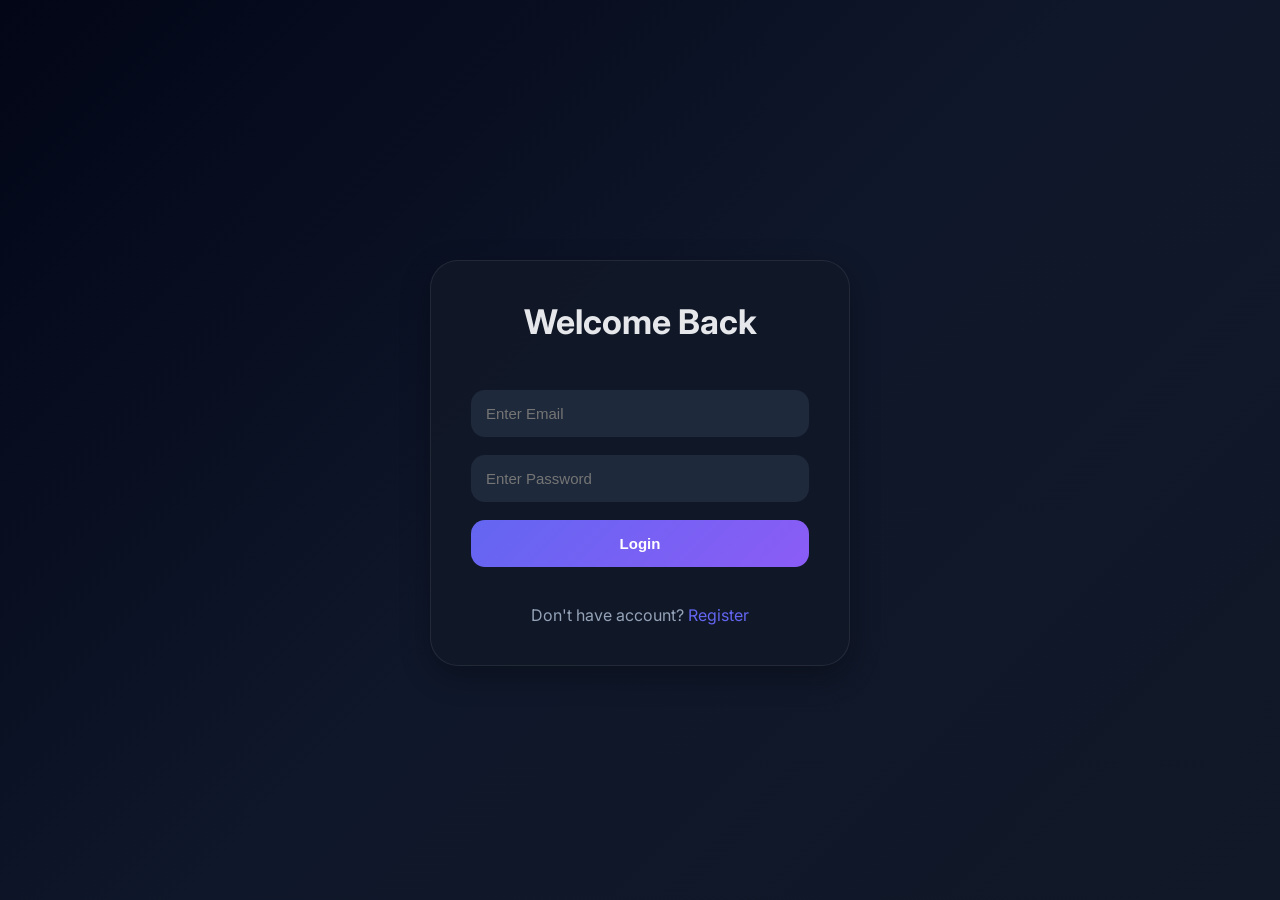
<file: index.html>
<!DOCTYPE html>
<html lang="en">
<head>
    <meta charset="UTF-8">
    <meta http-equiv="refresh" content="0; url=login.html">
    <title>Redirecting...</title>
</head>
<body>
    Redirecting to login...
</body>
</html>
</file>
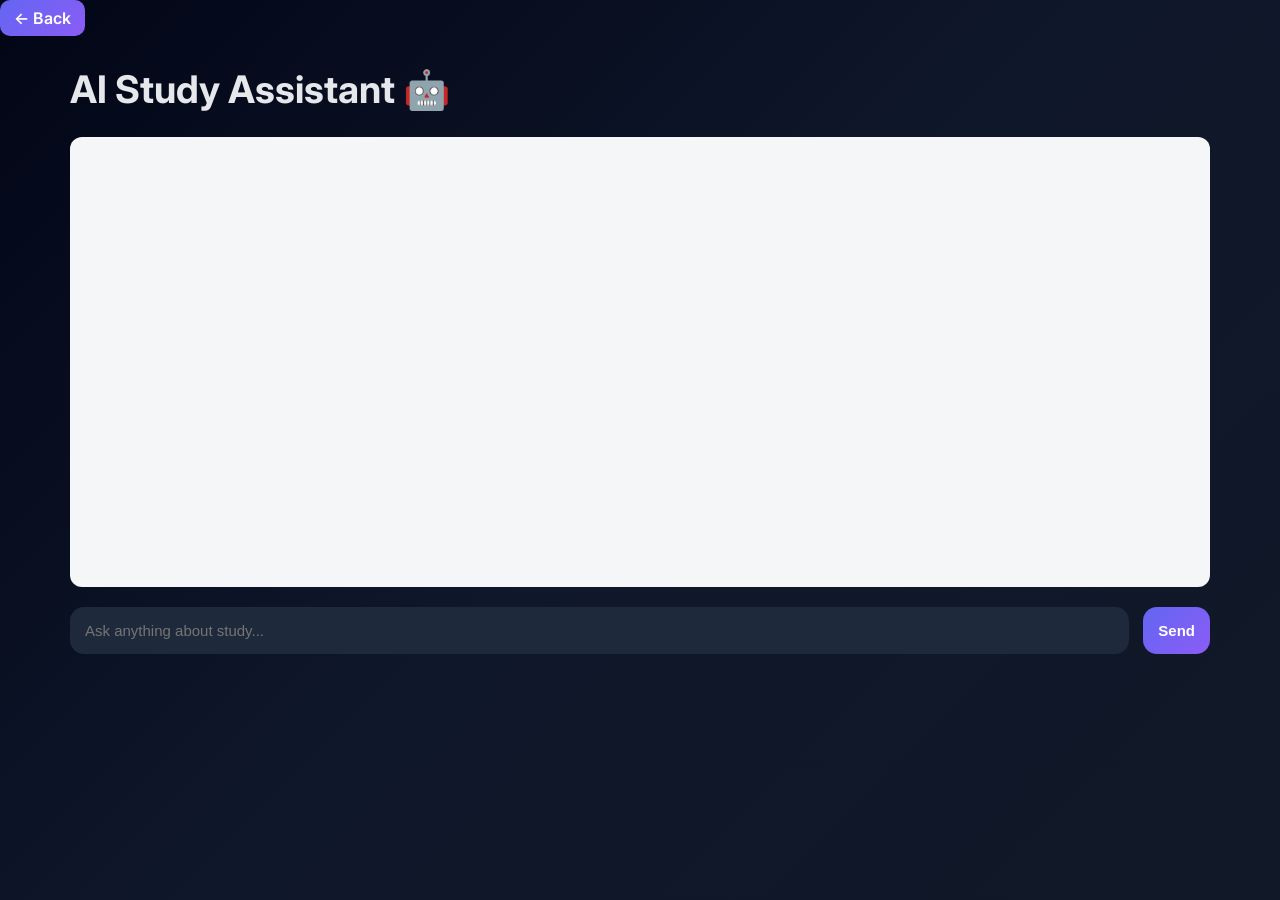
<file: ai.html>
<!DOCTYPE html>
<html lang="en">
<head>
  <meta charset="UTF-8" />
  <meta name="viewport" content="width=device-width, initial-scale=1.0"/>
  <title>AI Assistant</title>

  <link rel="stylesheet" href="css/style.css" />
</head>

<body>

<a href="dashboard.html" class="back-btn">← Back</a>

<div class="ai-container">

  <h1>AI Study Assistant 🤖</h1>

  <div class="ai-chat" id="chatBox">

    <!-- messages appear here -->

  </div>

  <div class="ai-input">

    <input
      type="text"
      id="userInput"
      placeholder="Ask anything about study..."
    />

    <button id="sendBtn">Send</button>

  </div>

</div>

<script src="./js/ai.js"></script>

</body>
</html>
</file>
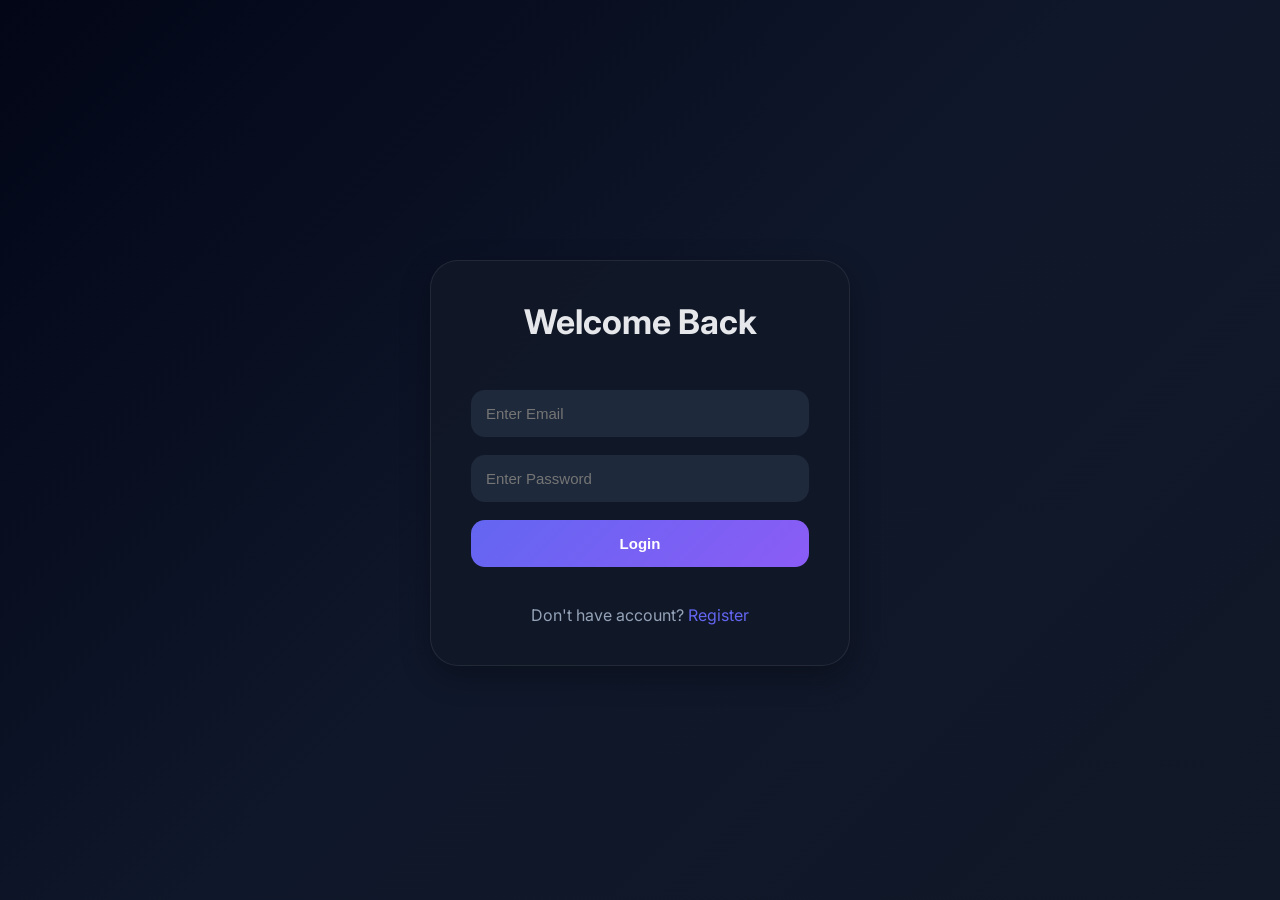
<file: assignments.html>
<!DOCTYPE html>
<html lang="en">
<head>

  <meta charset="UTF-8">

  <meta
    name="viewport"
    content="width=device-width, initial-scale=1.0"
  >

  <title>Assignments</title>


  <link
    rel="preconnect"
    href="https://fonts.googleapis.com"
  >

  <link
    rel="preconnect"
    href="https://fonts.gstatic.com"
    crossorigin
  >

  <link
    href="https://fonts.googleapis.com/css2?family=Poppins:wght@300;400;500;600;700&display=swap"
    rel="stylesheet"
  >

  <link
    rel="stylesheet"
    href="css/style.css"
  >

</head>

<body>
  <a href="dashboard.html" class="back-btn">
  ← Back
</a>

  <div class="assignment-container">

    <h1>
      Assignment Tracker
    </h1>

    <form id="assignmentForm">

      <input
        type="text"
        id="title"
        placeholder="Assignment Title"
        required
      >

      <input
        type="text"
        id="subject"
        placeholder="Subject"
        required
      >

      <input
        type="date"
        id="dueDate"
        required
      >

      <button type="submit">
        Add Assignment
      </button>

    </form>

    <div id="assignmentList"></div>

  </div>

  <script src="./js/assignments.js"></script>

</body>
</html>
</file>
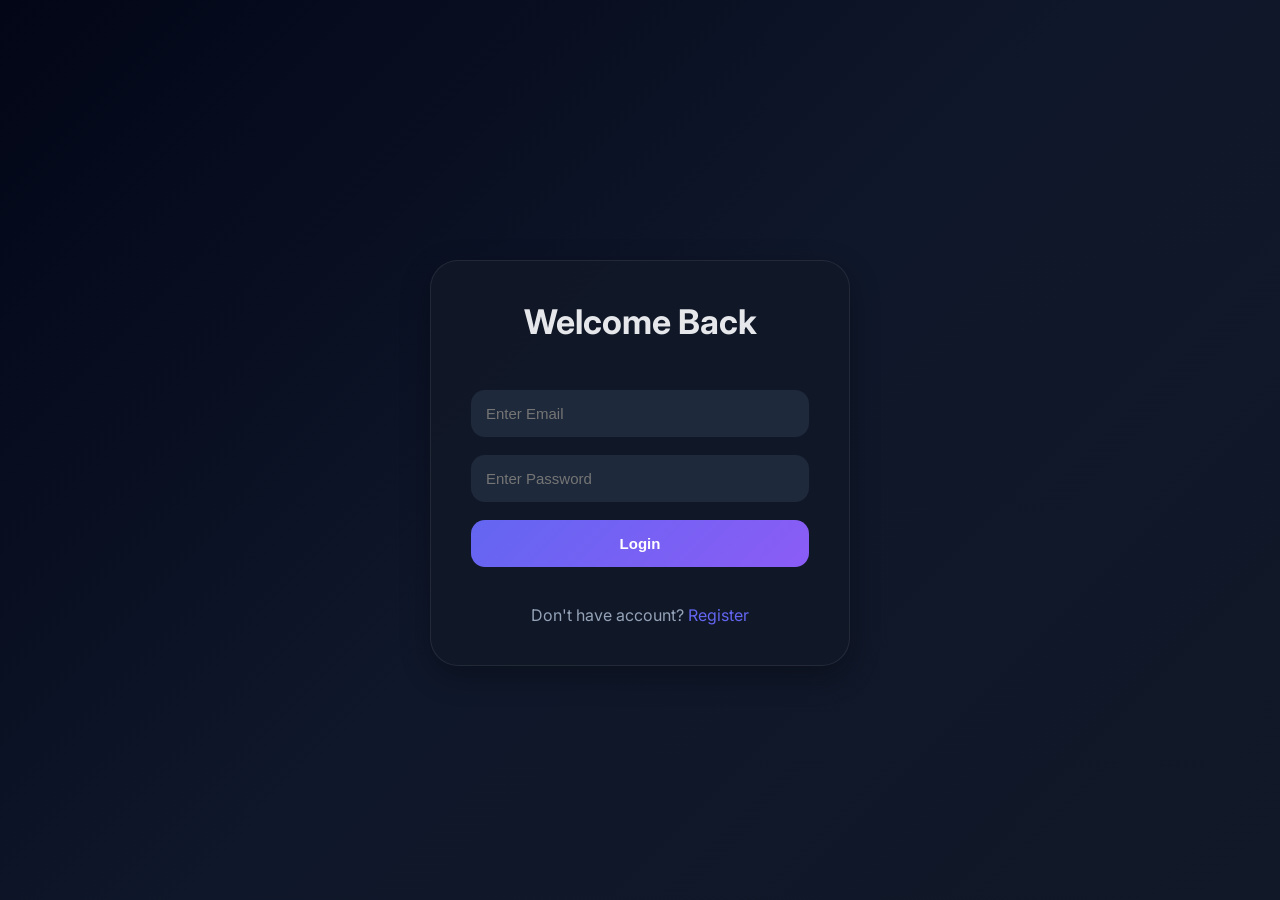
<file: calendar.html>
<!DOCTYPE html>
<html lang="en">
<head>

  <meta charset="UTF-8">

  <meta
    name="viewport"
    content="width=device-width, initial-scale=1.0"
  >

  <title>Calendar</title>

  <link
    rel="preconnect"
    href="https://fonts.googleapis.com"
  >

  <link
    rel="preconnect"
    href="https://fonts.gstatic.com"
    crossorigin
  >

  <link
    href="https://fonts.googleapis.com/css2?family=Poppins:wght@300;400;500;600;700&display=swap"
    rel="stylesheet"
  >

  <link
    rel="stylesheet"
    href="css/style.css"
  >

</head>

<body>

  <div class="calendar-container">
    <a href="dashboard.html" class="back-btn">
  ← Back
</a>

    <h1>
      Academic Calendar
    </h1>

    <div id="calendarEvents"></div>

  </div>

  <script src="./js/calendar.js"></script>

</body>
</html>
</file>
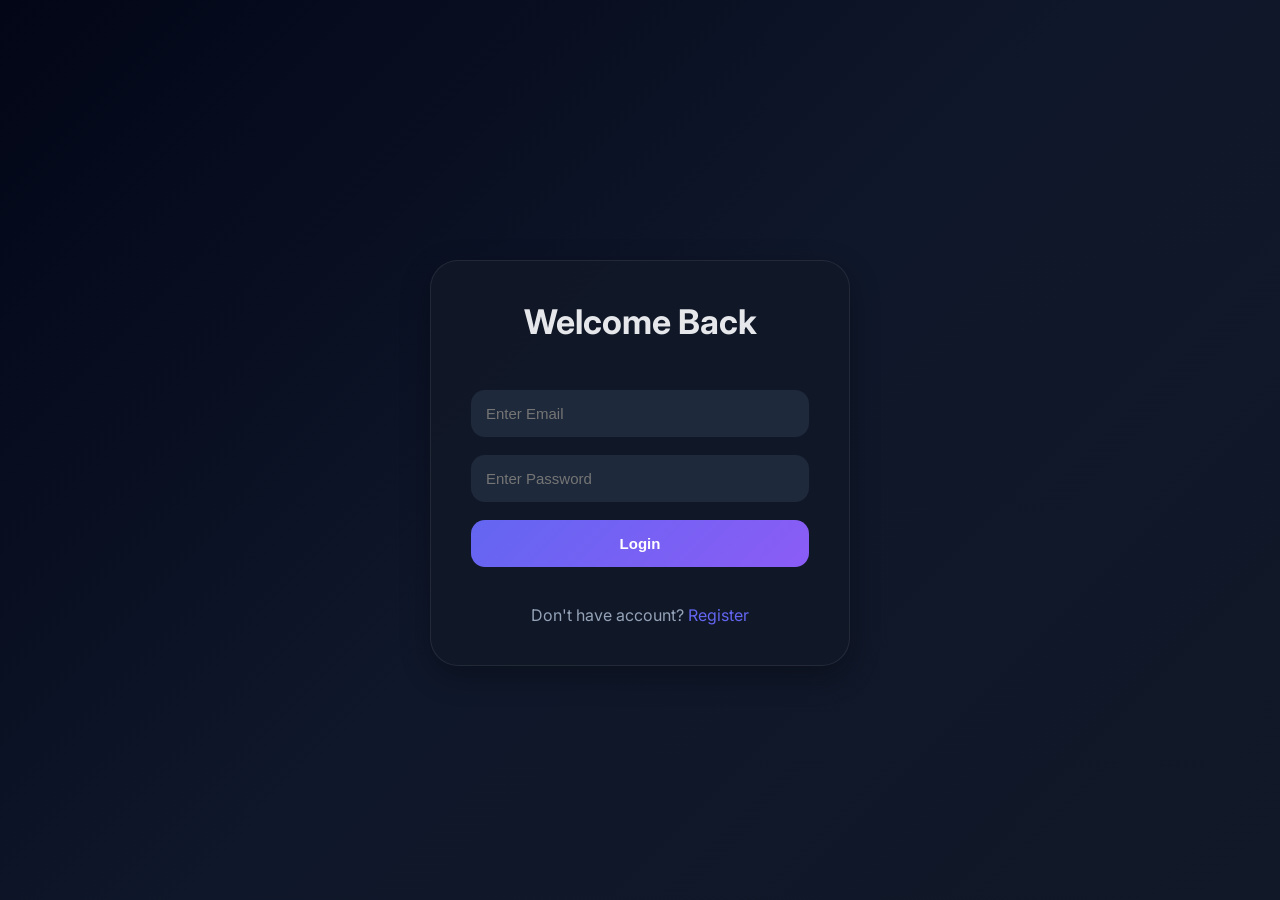
<file: dashboard.html>
<!DOCTYPE html>

<html lang="en">

<head>
  <meta charset="UTF-8">
  <meta name="viewport" content="width=device-width, initial-scale=1.0">
  <title>Dashboard</title>
  <link rel="stylesheet" href="css/style.css">
</head>

<body>

<div class="app-wrapper">

  <!-- SIDEBAR -->

  <div class="sidebar">

<div>

  <div class="logo">
    <h2>
      Campus
      <span>Companion</span>
    </h2>
  </div>

  <ul>

    <li>
      <a class="active" href="dashboard.html">
        🏠 <span>Dashboard</span>
      </a>
    </li>

    <li>
      <a href="semesters.html">
        📚 <span>Semesters</span>
      </a>
    </li>

    <li>
      <a href="notes.html">
        📝 <span>Notes</span>
      </a>
    </li>

    <li>
      <a href="assignments.html">
        📌 <span>Assignments</span>
      </a>
    </li>

    <li>
      <a href="exams.html">
        🎯 <span>Exams</span>
      </a>
    </li>

    <li>
      <a href="pomodoro.html">
        ⏳ <span>Pomodoro</span>
      </a>
    </li>

    <li>
      <a href="calendar.html">
        📅 <span>Calendar</span>
      </a>
    </li>

    <li>
      <a id="tourLink" href="tour.html">
        ✈️ <span>Tours</span>
      </a>
    </li>

    <li>
      <a id="aiLink" href="ai.html">
        🤖 <span>AI Assistant</span>
      </a>
    </li>

   

  </ul>

</div>

<div>

  <button id="themeToggle">
    Toggle Theme
  </button>

  <button id="logoutBtn">
    Logout
  </button>

</div>


  </div>

  <!-- MAIN -->

  <div class="main-container">


<div class="topbar">

  <div>
    <h1 id="welcomeText">
      Welcome Back 👋
    </h1>

    <p>
      Organize your study life smarter.
    </p>
  </div>

</div>

<!-- PREMIUM -->
<div class="premium-banner">

  <div class="premium-content">

    <div>

      <h2>💎 Upgrade to Premium</h2>

      <p>
        Unlock AI Note Summaries,
        Unlimited Notes,
        Cloud Backup,
        Advanced Analytics,
        Priority Support &
        More.
      </p>

    </div>

    <div>

      <span class="premium-price">
        ₹99 / Month
      </span>

      <a href="premium.html" class="premium-btn">
        Upgrade Now
      </a>

    </div>

  </div>

</div>

<!-- STATS -->
<div class="stats-container">

  <div class="stat-card" id="notesCard">
    <div class="stat-icon">📝</div>
    <h3>Total Notes</h3>
    <p id="notesCount">0</p>
  </div>

  <div class="stat-card" id="assignmentCard">
    <div class="stat-icon">📌</div>
    <h3>Assignments</h3>
    <p id="assignmentCount">0</p>
  </div>

  <div class="stat-card" id="examCard">
    <div class="stat-icon">🎯</div>
    <h3>Upcoming Exams</h3>
    <p id="examCount">0</p>
  </div>

  <div class="stat-card" id="tourCard">
    <div class="stat-icon">✈️</div>
    <h3>Tours</h3>
    <p id="tourCount">0</p>
  </div>

</div>

<!-- DASHBOARD GRID -->
<div class="dashboard-grid">

  <div class="dashboard-card">
    <h2>🎯 Upcoming Exams</h2>
    <div id="upcomingExams"></div>
  </div>

  <div class="dashboard-card">
    <h2>📌 Upcoming Assignments</h2>
    <div id="upcomingAssignments"></div>
  </div>

  <div class="dashboard-card">
    <h2>✈️ Upcoming Tours</h2>
    <div id="upcomingTours"></div>
  </div>

</div>

<!-- MINI CALENDAR -->
<div class="mini-calendar">

  <div class="mini-header">
    <button id="miniPrev">‹</button>
    <span id="miniMonth"></span>
    <button id="miniNext">›</button>
  </div>

  <div class="mini-weekdays">
    <div>S</div>
    <div>M</div>
    <div>T</div>
    <div>W</div>
    <div>T</div>
    <div>F</div>
    <div>S</div>
  </div>

  <div class="mini-grid" id="miniGrid"></div>

</div>


  </div>

</div>

<script src="./js/dashboard.js"></script>

</body>
</html>
</file>
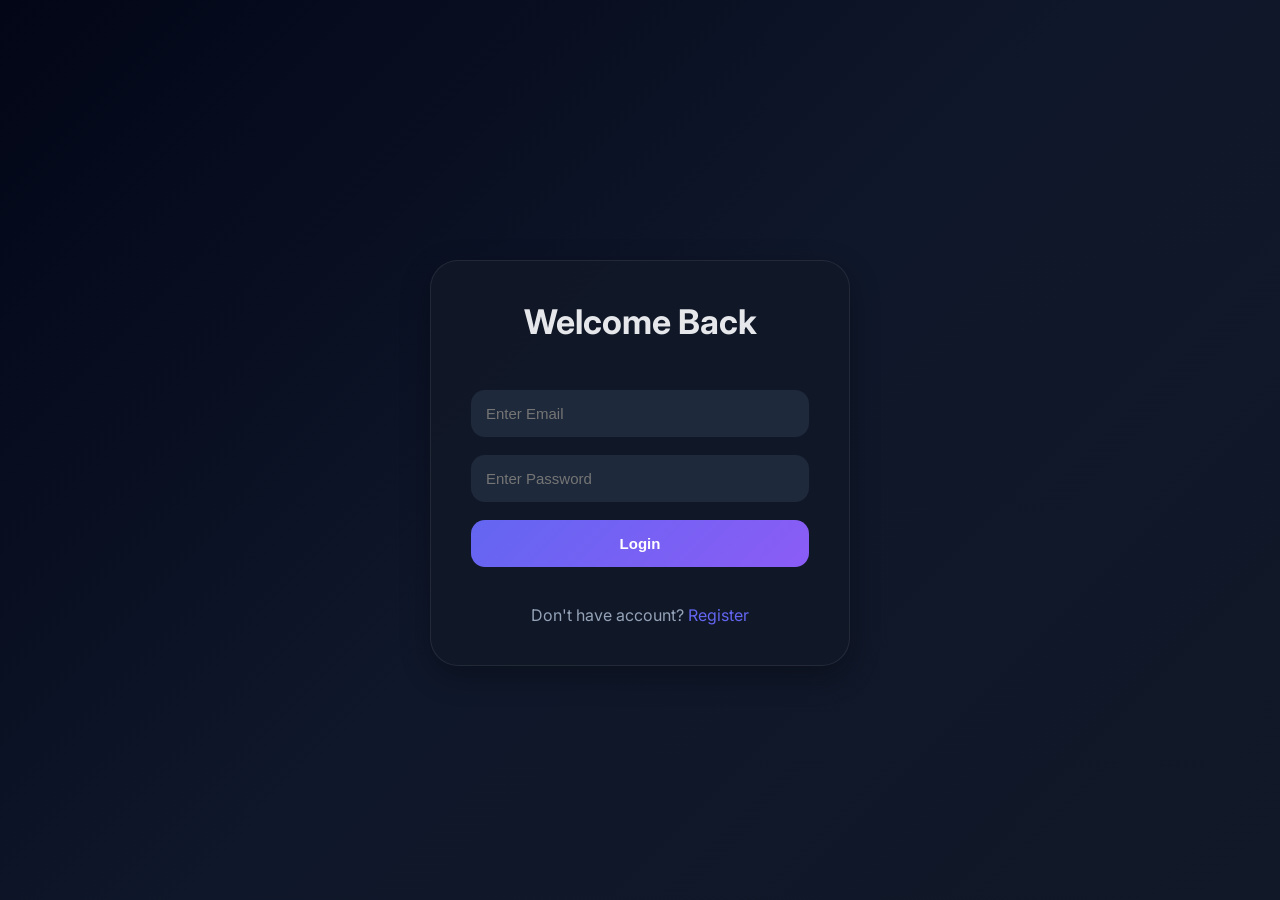
<file: exams.html>
<!DOCTYPE html>
<html lang="en">
<head>

  <meta charset="UTF-8">

  <meta
    name="viewport"
    content="width=device-width, initial-scale=1.0"
  >

  <title>Exams</title>

  <link
    rel="preconnect"
    href="https://fonts.googleapis.com"
  >

  <link
    rel="preconnect"
    href="https://fonts.gstatic.com"
    crossorigin
  >

  <link
    href="https://fonts.googleapis.com/css2?family=Poppins:wght@300;400;500;600;700&display=swap"
    rel="stylesheet"
  >

  <link
    rel="stylesheet"
    href="css/style.css"
  >

</head>

<body>
  <a href="dashboard.html" class="back-btn">
  ← Back
</a>

  <div class="exam-container">

    <h1>
      Exam Planner
    </h1>

    <form id="examForm">

      <input
        type="text"
        id="subject"
        placeholder="Subject"
        required
      >

      <input
        type="date"
        id="examDate"
        required
      >

      <select id="priority">

        <option value="High">
          High Priority
        </option>

        <option value="Medium">
          Medium Priority
        </option>

        <option value="Low">
          Low Priority
        </option>

      </select>

      <button type="submit">
        Add Exam
      </button>

    </form>

    <div id="examList"></div>

  </div>

  <script src="./js/exams.js"></script>

</body>
</html>
</file>
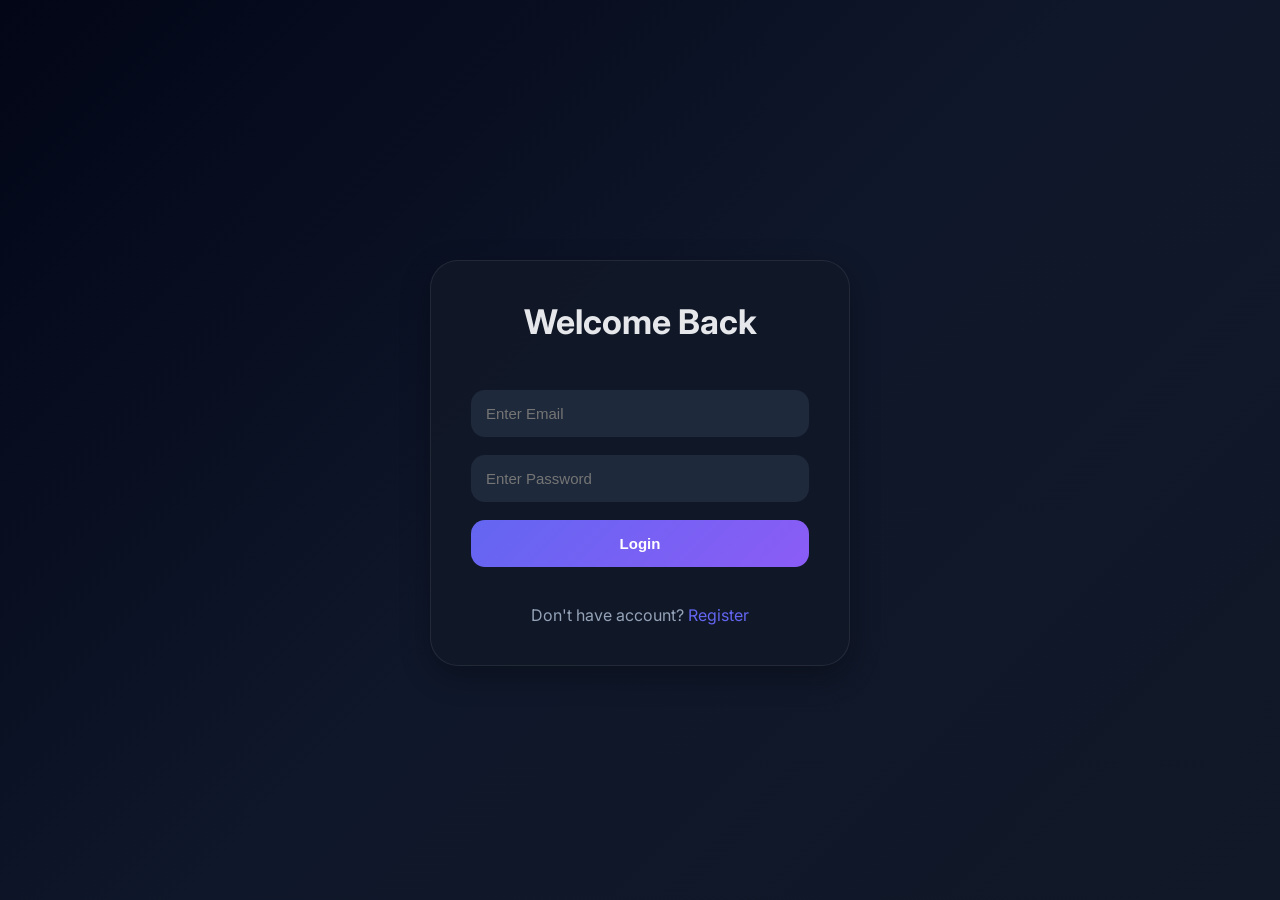
<file: login.html>
<!DOCTYPE html>
<html lang="en">
<head>

  <meta charset="UTF-8">

  <meta
    name="viewport"
    content="width=device-width, initial-scale=1.0"
  >

  <title>Login</title>

  <link
    rel="preconnect"
    href="https://fonts.googleapis.com"
  >

  <link
    rel="preconnect"
    href="https://fonts.gstatic.com"
    crossorigin
  >

  <link
    href="https://fonts.googleapis.com/css2?family=Poppins:wght@300;400;500;600;700&display=swap"
    rel="stylesheet"
  >

  <link
    rel="stylesheet"
    href="css/style.css"
  >

</head>

<body>

  <div class="container">

    <form
      id="loginForm"
      class="form"
    >

      <h2>
        Welcome Back
      </h2>

      <input
        type="email"
        id="email"
        placeholder="Enter Email"
        required
      >

      <input
        type="password"
        id="password"
        placeholder="Enter Password"
        required
      >

      <button type="submit">
        Login
      </button>

      <p>

        Don't have account?

        <a href="register.html">
          Register
        </a>

      </p>

    </form>

  </div>

  <script src="./js/login.js"></script>

</body>
</html>
</file>
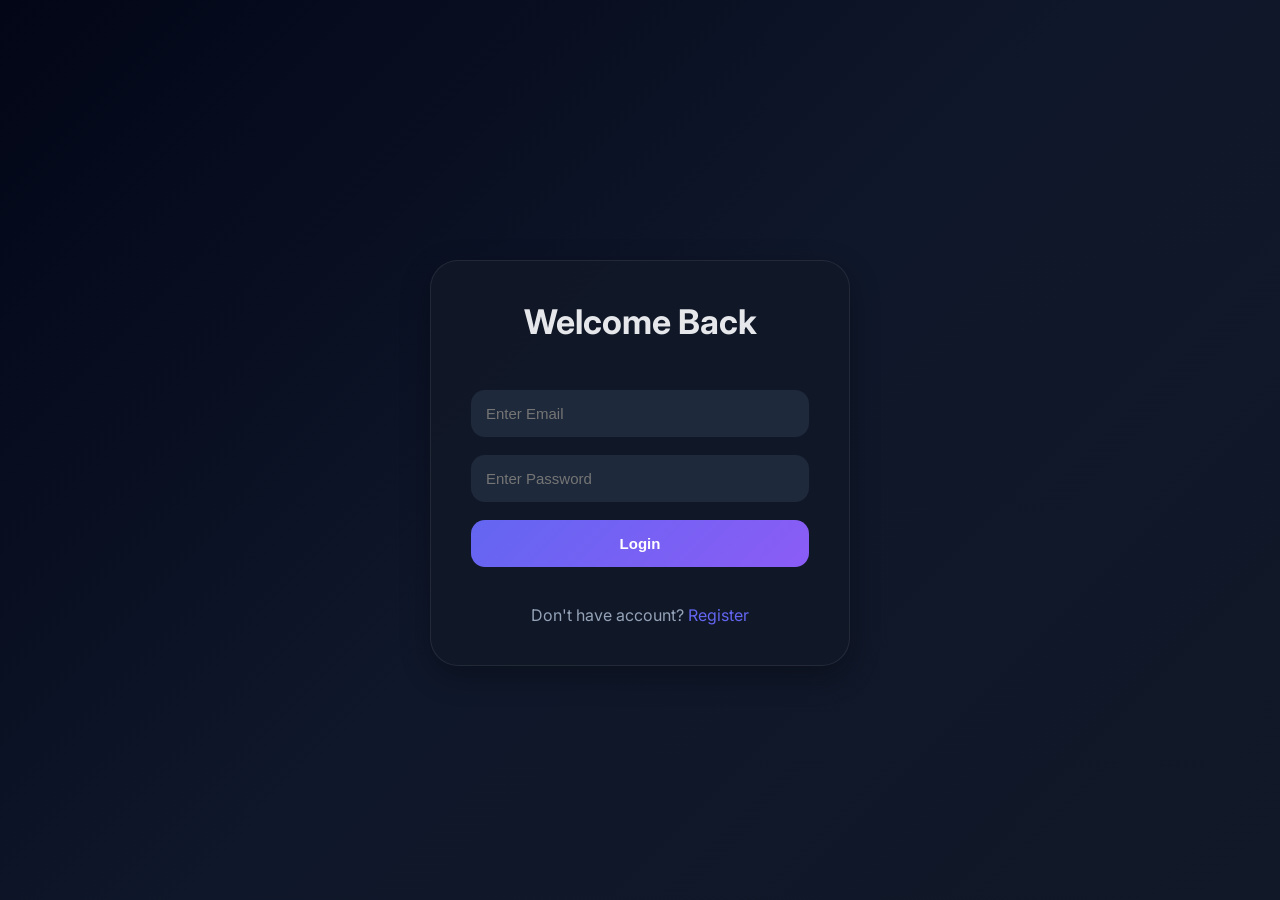
<file: notes.html>
<!DOCTYPE html>
<html lang="en">
<head>
  <meta charset="UTF-8">
  <meta name="viewport" content="width=device-width, initial-scale=1.0">
  <title>Notes</title>

  <link rel="stylesheet" href="./css/style.css">
</head>
<body>

  <a href="dashboard.html" class="back-btn">← Back</a>

  <div class="notes-container">

    <h1>📝 My Notes</h1>

    <input
      type="text"
      id="searchInput"
      placeholder="Search Notes..."
    >

    <form id="noteForm">

      <select id="semesterSelect" required>
        <option value="">Select Semester</option>
      </select>

      <input
        type="text"
        id="subject"
        placeholder="Subject"
        required
      >

      <input
        type="text"
        id="title"
        placeholder="Note Title"
        required
      >

      <textarea
        id="content"
        placeholder="Write your notes..."
        required
      ></textarea>
      <input
  type="file"
  id="file"
/>

      <button type="submit">
        Save Note
      </button>

    </form>

    <div id="notesList"></div>

  </div>
  <div class="pagination">

  <button id="prevBtn">
    Previous
  </button>

  <span id="pageNumber">
    1
  </span>

  <button id="nextBtn">
    Next
  </button>

</div>

  <div id="toast"></div>

  <script src="./js/notes.js"></script>

</body>
</html>
</file>
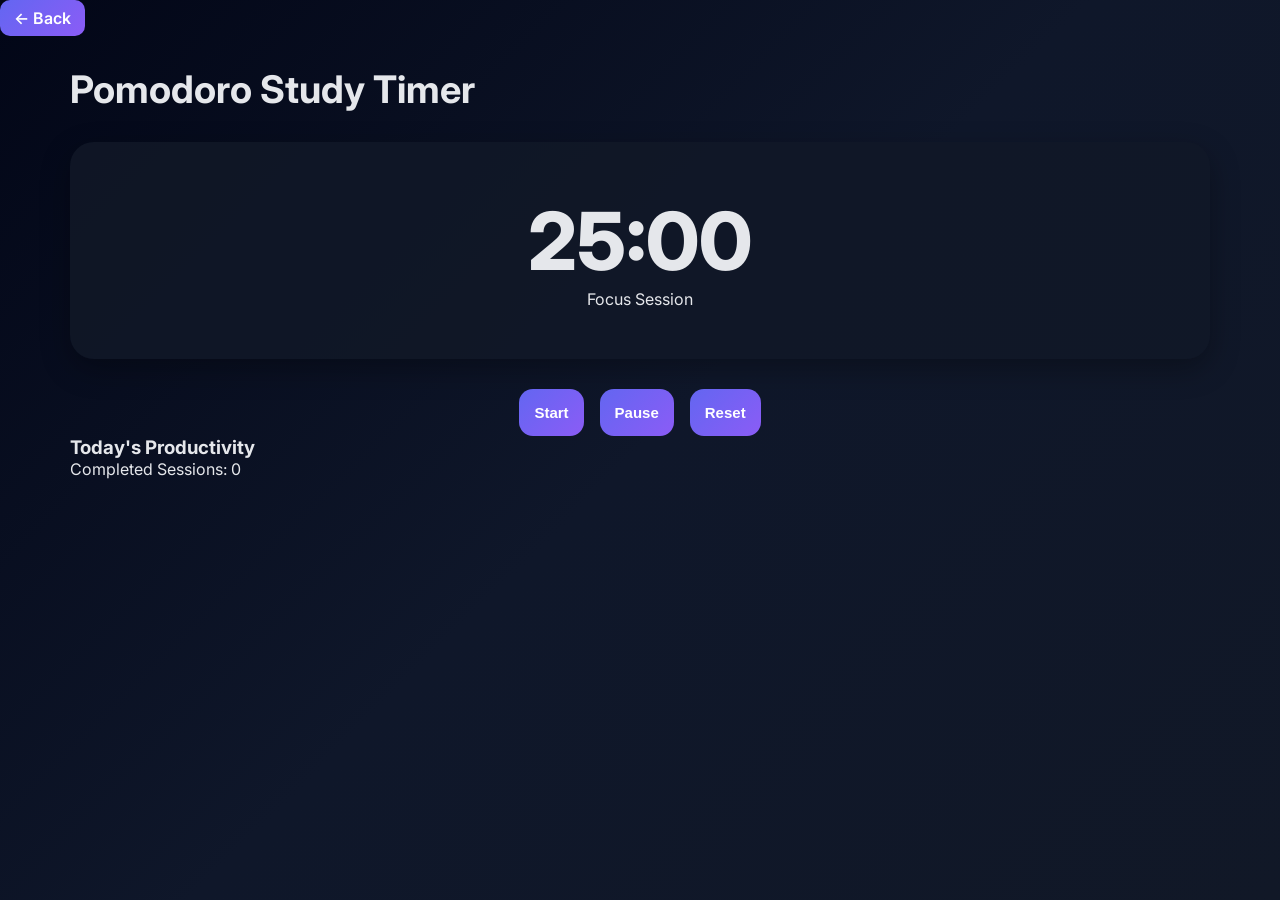
<file: pomodoro.html>
<!DOCTYPE html>
<html lang="en">
<head>

  <meta charset="UTF-8">

  <meta
    name="viewport"
    content="width=device-width, initial-scale=1.0"
  >

  <title>Pomodoro Timer</title>

  <link
    rel="preconnect"
    href="https://fonts.googleapis.com"
  >

  <link
    rel="preconnect"
    href="https://fonts.gstatic.com"
    crossorigin
  >

  <link
    href="https://fonts.googleapis.com/css2?family=Poppins:wght@300;400;500;600;700&display=swap"
    rel="stylesheet"
  >

  <link
    rel="stylesheet"
    href="css/style.css"
  >

</head>

<body>
  <a href="dashboard.html" class="back-btn">
  ← Back
</a>

  <div class="pomodoro-container">

    <h1>
      Pomodoro Study Timer
    </h1>

    <div class="timer-box">

      <h2 id="timer">
        25:00
      </h2>

      <p id="sessionText">
        Focus Session
      </p>

    </div>

    <div class="timer-buttons">

      <button id="startBtn">
        Start
      </button>

      <button id="pauseBtn">
        Pause
      </button>

      <button id="resetBtn">
        Reset
      </button>

    </div>

    <div class="productivity-box">

      <h3>
        Today's Productivity
      </h3>

      <p>

        Completed Sessions:

        <span id="sessionCount">
          0
        </span>

      </p>

    </div>

  </div>

  <script src="./js/pomodoro.js"></script>

</body>
</html>
</file>
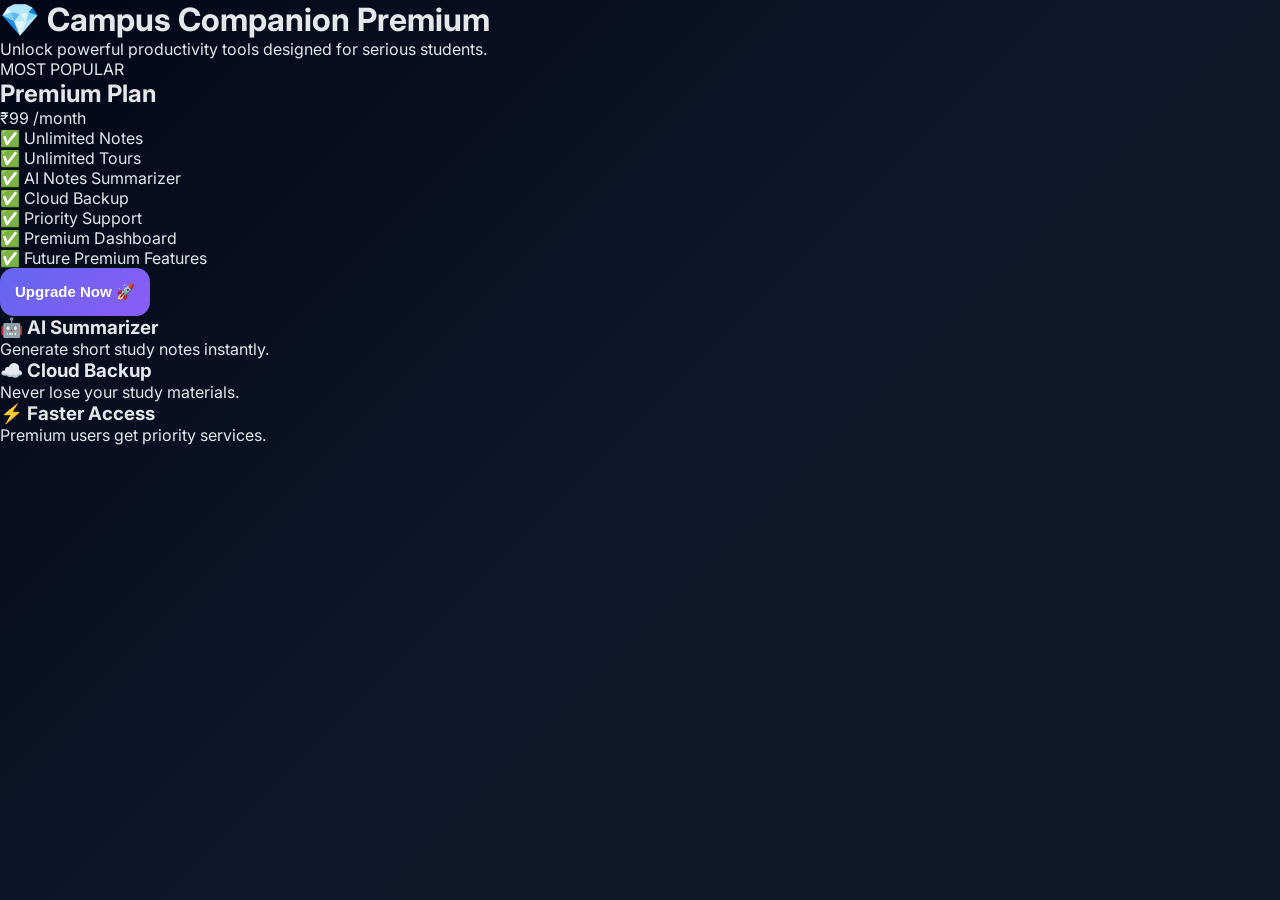
<file: premium.html>
<!DOCTYPE html>
<html lang="en">

<head>

  <meta charset="UTF-8">

  <meta
    name="viewport"
    content="width=device-width, initial-scale=1.0"
  >

  <title>Campus Companion Premium</title>

  <link
    rel="stylesheet"
    href="css/style.css"
  >

</head>

<body>

  <div class="premium-page">

    <div class="premium-hero">

      <h1>
        💎 Campus Companion Premium
      </h1>

      <p>
        Unlock powerful productivity tools designed for serious students.
      </p>

    </div>

    <div class="pricing-card">

      <div class="plan-badge">
        MOST POPULAR
      </div>

      <h2>
        Premium Plan
      </h2>

      <div class="price">

        ₹99

        <span>
          /month
        </span>

      </div>

      <ul class="feature-list">

        <li>✅ Unlimited Notes</li>

        <li>✅ Unlimited Tours</li>

        <li>✅ AI Notes Summarizer</li>

        <li>✅ Cloud Backup</li>

        <li>✅ Priority Support</li>

        <li>✅ Premium Dashboard</li>

        <li>✅ Future Premium Features</li>

      </ul>

      <button id="buyPremiumBtn">
        Upgrade Now 🚀
      </button>

    </div>

    <div class="feature-grid">

      <div class="feature-card">

        <h3>
          🤖 AI Summarizer
        </h3>

        <p>
          Generate short study notes instantly.
        </p>

      </div>

      <div class="feature-card">

        <h3>
          ☁️ Cloud Backup
        </h3>

        <p>
          Never lose your study materials.
        </p>

      </div>

      <div class="feature-card">

        <h3>
          ⚡ Faster Access
        </h3>

        <p>
          Premium users get priority services.
        </p>

      </div>

    </div>

  </div>

  <script src="https://checkout.razorpay.com/v1/checkout.js"></script>
  <script src="./js/premium.js"></script>

</body>

</html>
</file>
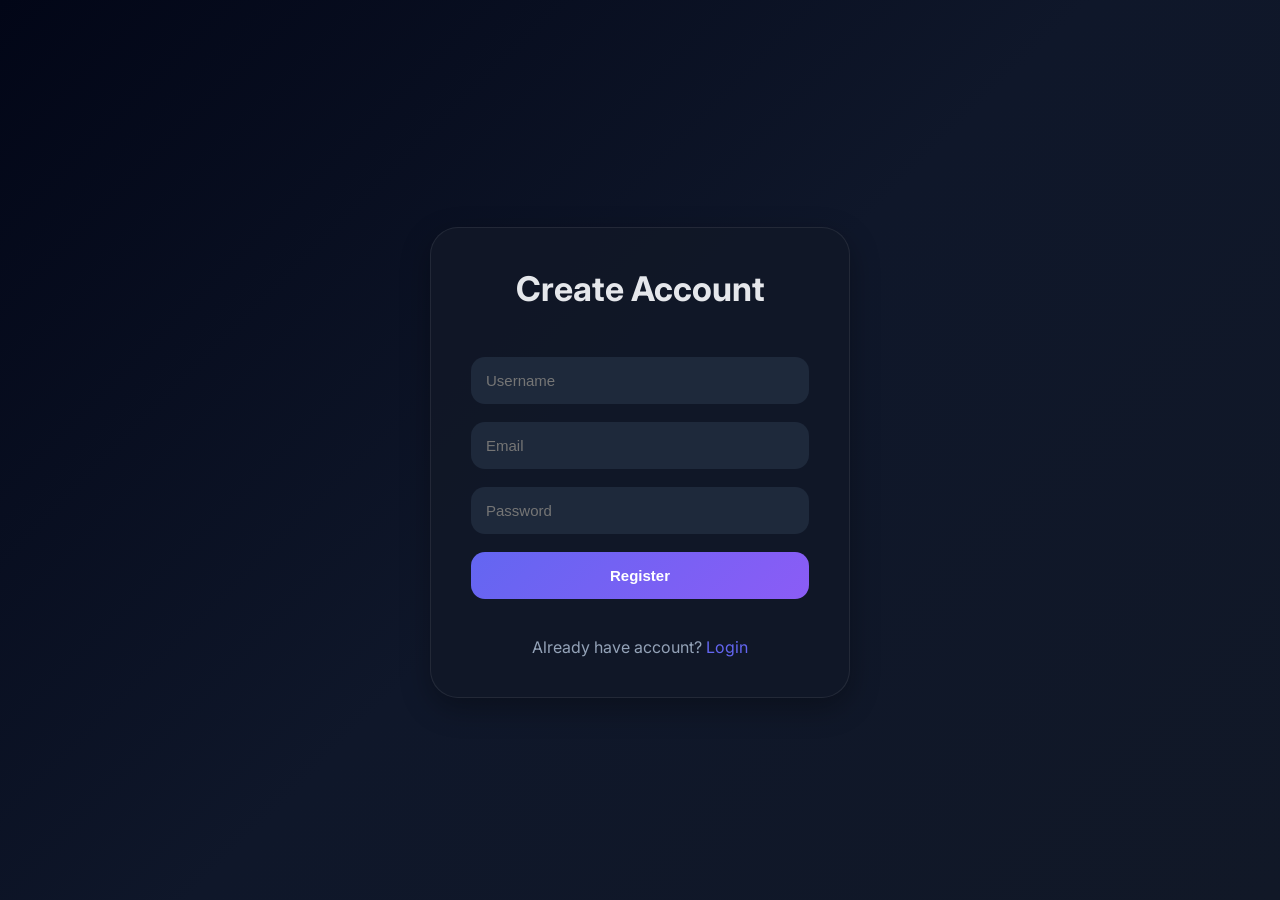
<file: register.html>
<!DOCTYPE html>
<html lang="en">
<head>

  <meta charset="UTF-8">

  <meta
    name="viewport"
    content="width=device-width, initial-scale=1.0"
  >

  <title>Register</title>

  <link
    rel="preconnect"
    href="https://fonts.googleapis.com"
  >

  <link
    rel="preconnect"
    href="https://fonts.gstatic.com"
    crossorigin
  >

  <link
    href="https://fonts.googleapis.com/css2?family=Poppins:wght@300;400;500;600;700&display=swap"
    rel="stylesheet"
  >

  <link
    rel="stylesheet"
    href="css/style.css"
  >

</head>

<body>

  <div class="container">

    <form
      id="registerForm"
      class="form"
    >

      <h2>
        Create Account
      </h2>

      <input
        type="text"
        id="username"
        placeholder="Username"
        required
      >

      <input
        type="email"
        id="email"
        placeholder="Email"
        required
      >

      <input
        type="password"
        id="password"
        placeholder="Password"
        required
      >

      <button type="submit">
        Register
      </button>

      <p>

        Already have account?

        <a href="login.html">
          Login
        </a>

      </p>

    </form>

  </div>

  <script src="./js/register.js"></script>

</body>
</html>
</file>
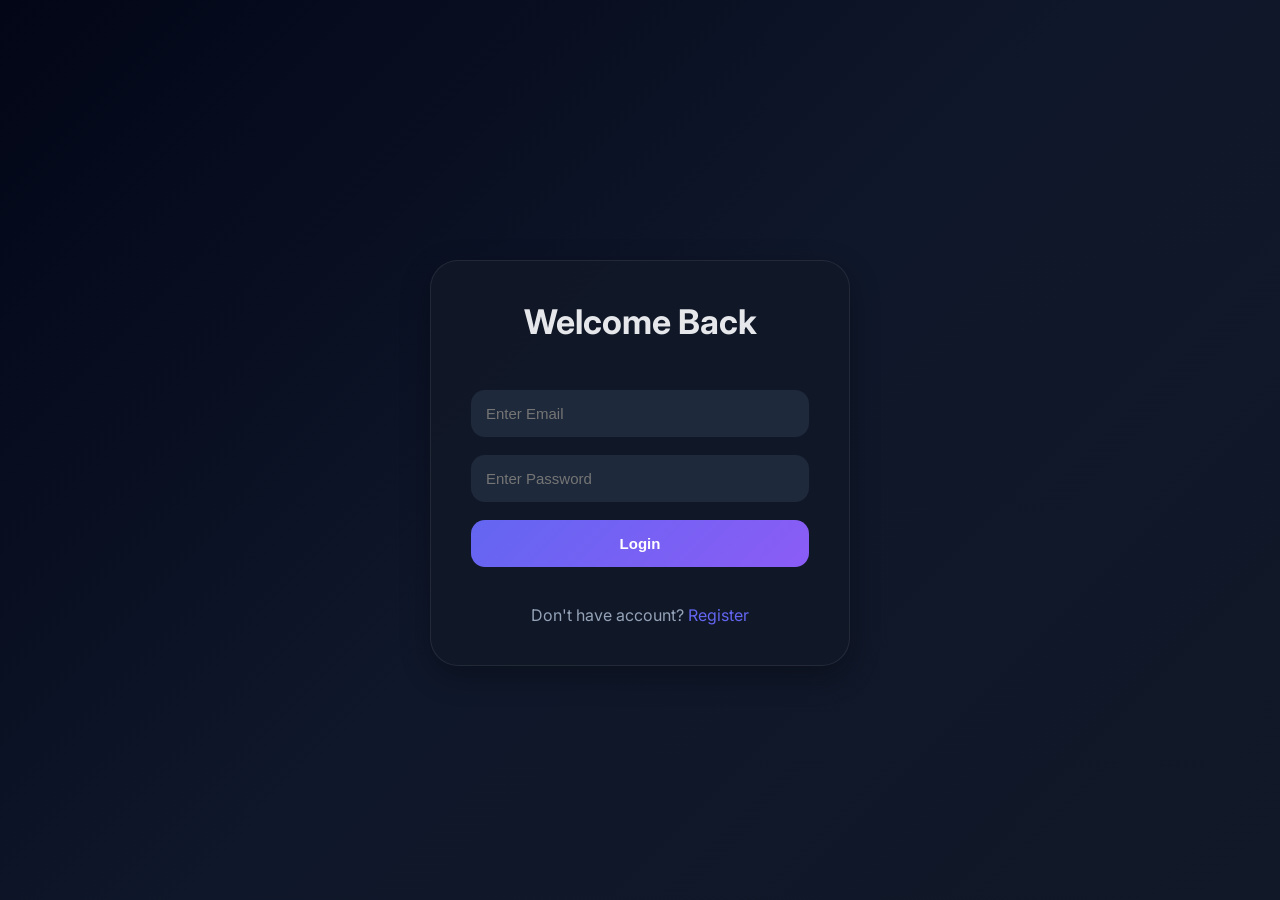
<file: semesters.html>
<!DOCTYPE html>
<html lang="en">
<head>

  <meta charset="UTF-8">

  <meta
    name="viewport"
    content="width=device-width, initial-scale=1.0"
  >

  <title>Semesters</title>

  <link
    rel="preconnect"
    href="https://fonts.googleapis.com"
  >

  <link
    rel="preconnect"
    href="https://fonts.gstatic.com"
    crossorigin
  >

  <link
    href="https://fonts.googleapis.com/css2?family=Poppins:wght@300;400;500;600;700&display=swap"
    rel="stylesheet"
  >

  <link
    rel="stylesheet"
    href="css/style.css"
  >

</head>

<body>
  <a href="dashboard.html" class="back-btn">
  ← Back
</a>

  <div class="semester-container">

    <h1>
      My Semesters
    </h1>

    <form id="semesterForm">

      <input
        type="text"
        id="semesterName"
        placeholder="Enter Semester Name"
        required
      >

      <button type="submit">
        Add Semester
      </button>

    </form>

    <div id="semesterList"></div>

  </div>

  <script src="./js/semesters.js"></script>

</body>
</html>
</file>
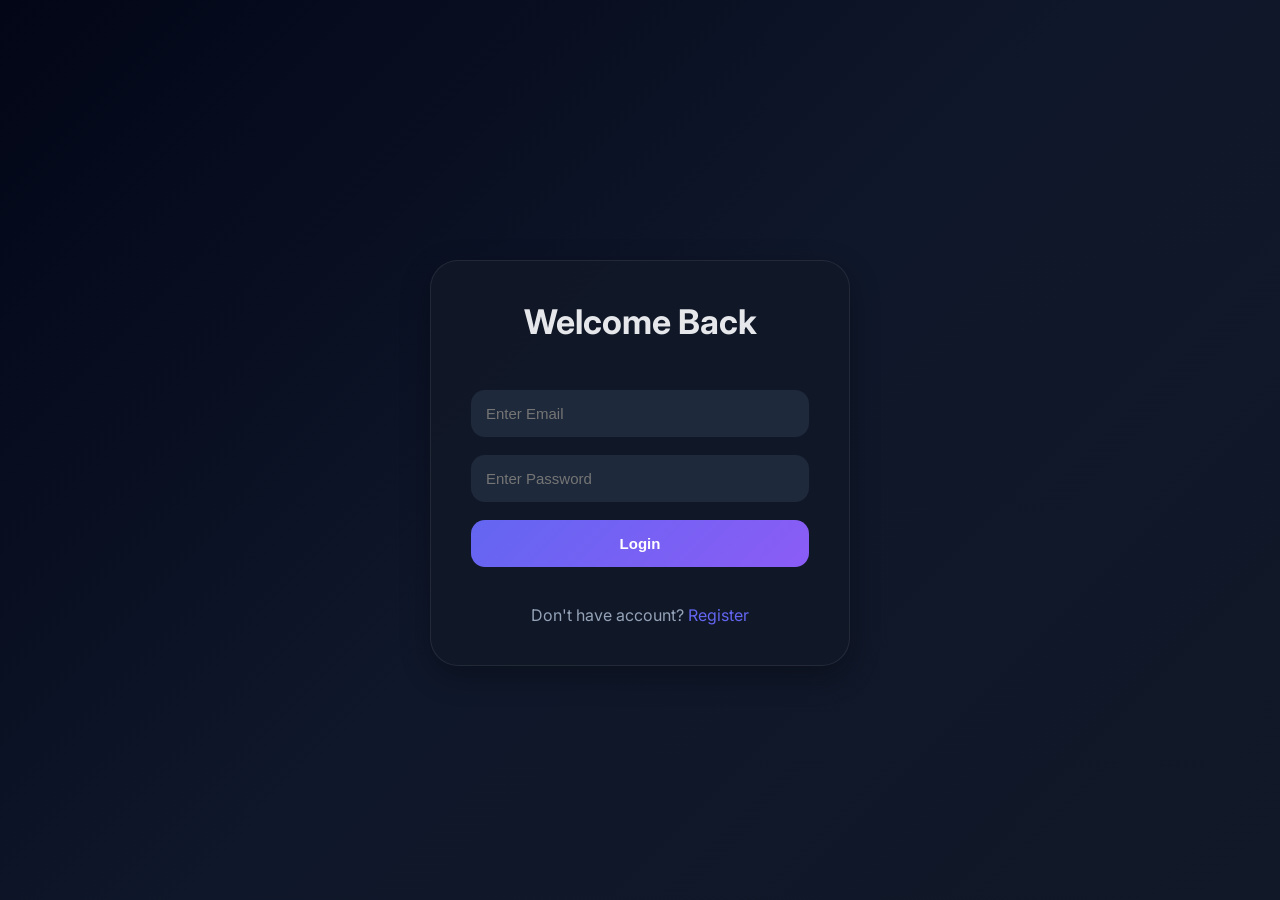
<file: tour.html>
<!DOCTYPE html>
<html lang="en">
<head>

  <meta charset="UTF-8">

  <meta
    name="viewport"
    content="width=device-width, initial-scale=1.0"
  >

  <title>Tours</title>

  <link
    rel="preconnect"
    href="https://fonts.googleapis.com"
  >

  <link
    rel="preconnect"
    href="https://fonts.gstatic.com"
    crossorigin
  >

  <link
    href="https://fonts.googleapis.com/css2?family=Poppins:wght@300;400;500;600;700&display=swap"
    rel="stylesheet"
  >

  <link
    rel="stylesheet"
    href="css/style.css"
  >

</head>

<body>
<a href="dashboard.html" class="back-btn">
  ← Back
</a>
  <div class="tour-container">

    <h1>
      Tour Planner
    </h1>

    <form id="tourForm">

      <input
        type="text"
        id="title"
        placeholder="Tour Title"
        required
      >

      <input
        type="text"
        id="location"
        placeholder="Location"
        required
      >

      <input
        type="date"
        id="date"
        required
      >

      <input
        type="number"
        id="budget"
        placeholder="Budget"
        required
      >

      <input
        type="number"
        id="members"
        placeholder="Members"
        required
      >

      <textarea
        id="notes"
        placeholder="Extra Notes"
      ></textarea>

      <button type="submit">
        Add Tour
      </button>

    </form>

    <div id="tourList"></div>

  </div>

  <script src="./js/tours.js"></script>

</body>
</html>
</file>
<file: css/style.css>
@import url('https://fonts.googleapis.com/css2?family=Inter:wght@300;400;500;600;700;800;900&display=swap');

:root{
  --primary:#6366f1;
  --secondary:#8b5cf6;
  --dark:#0f172a;
  --darkCard:#111827;
  --light:#f8fafc;
  --text:#e5e7eb;
  --gray:#94a3b8;
  --danger:#ef4444;
  --success:#10b981;
  --warning:#f59e0b;

  --radius:20px;
  --shadow:0 10px 30px rgba(0,0,0,0.3);
}

*{
  margin:0;
  padding:0;
  box-sizing:border-box;
}

body{
  font-family:'Inter',sans-serif;
  background:linear-gradient(135deg,#020617,#0f172a,#111827);
  color:var(--text);
  min-height:100vh;
}

/* =========================
   DASHBOARD LAYOUT
========================= */

.app-wrapper{
  display:flex;
  min-height:100vh;
}

/* =========================
   SIDEBAR
========================= */

.sidebar{
  width:280px;
  background:rgba(17,24,39,0.85);
  backdrop-filter:blur(20px);
  border-right:1px solid rgba(255,255,255,0.08);
  padding:30px 20px;
  display:flex;
  flex-direction:column;
  justify-content:space-between;
}

.logo{
  margin-bottom:40px;
}

.logo h2{
  font-size:28px;
  font-weight:800;
}

.logo span{
  color:var(--primary);
}

.sidebar ul{
  list-style:none;
}

.sidebar ul li{
  margin-bottom:14px;
}

.sidebar ul li a{
  display:flex;
  align-items:center;
  gap:12px;
  padding:14px 18px;
  border-radius:14px;
  text-decoration:none;
  color:var(--text);
  transition:0.3s;
  font-weight:500;
}

.sidebar ul li a:hover{
  background:linear-gradient(135deg,var(--primary),var(--secondary));
  transform:translateX(4px);
}

.sidebar button{
  padding:14px;
  border:none;
  border-radius:14px;
  background:linear-gradient(135deg,var(--danger),#be123c);
  color:white;
  cursor:pointer;
  font-size:15px;
  font-weight:600;
  margin-top:20px;
}

/* =========================
   MAIN
========================= */

.main-container{
  flex:1;
  padding:30px;
}

/* =========================
   TOPBAR
========================= */

.topbar{
  display:flex;
  justify-content:space-between;
  align-items:center;
  margin-bottom:30px;
}

.topbar h1{
  font-size:34px;
  font-weight:800;
}

.topbar p{
  color:var(--gray);
  margin-top:8px;
}

.profile img{
  width:55px;
  height:55px;
  border-radius:50%;
  border:3px solid var(--primary);
}

/* =========================
   CARDS
========================= */

.cards{
  display:grid;
  grid-template-columns:repeat(auto-fit,minmax(240px,1fr));
  gap:24px;
  margin-bottom:30px;
}

.card{
  background:rgba(17,24,39,0.85);
  border:1px solid rgba(255,255,255,0.08);
  border-radius:24px;
  padding:24px;
  display:flex;
  justify-content:space-between;
  align-items:center;
  box-shadow:var(--shadow);
  transition:0.3s;
}

.card:hover{
  transform:translateY(-6px);
  border-color:var(--primary);
}

.card h3{
  color:var(--gray);
  font-size:14px;
  margin-bottom:10px;
}

.card p{
  font-size:34px;
  font-weight:800;
}

.card span{
  font-size:42px;
}

/* =========================
   RECENT SECTION
========================= */

.upcoming-section {
  display: grid;
  grid-template-columns: 1fr 1fr 1fr;
  gap: 24px;
}

/* =========================
   FORMS
========================= */

form{
  display:flex;
  flex-direction:column;
  gap:18px;
  margin-top:25px;
}

input,
textarea,
select{
  width:100%;
  padding:15px;
  border:none;
  outline:none;
  border-radius:14px;
  background:#1e293b;
  color:white;
  font-size:15px;
}

textarea{
  min-height:140px;
  resize:none;
}

button{
  padding:15px;
  border:none;
  border-radius:14px;
  background:linear-gradient(135deg,var(--primary),var(--secondary));
  color:white;
  font-size:15px;
  font-weight:600;
  cursor:pointer;
  transition:0.3s;
}

button:hover{
  transform:translateY(-2px);
}

/* =========================
   PAGE CONTAINERS
========================= */

.notes-container,
.assignment-container,
.exam-container,
.semester-container,
.pomodoro-container,
.calendar-container,
.ai-container,
.tour-container{
  width:100%;
  max-width:1200px;
  margin:auto;
  padding:30px;
}

.notes-container h1,
.assignment-container h1,
.exam-container h1,
.semester-container h1,
.pomodoro-container h1,
.calendar-container h1,
.ai-container h1,
.tour-container h1{
  font-size:38px;
  margin-bottom:25px;
}

/* =========================
   NOTE CARD
========================= */

.note-card,
.assignment-card,
.exam-card,
.semester-card{
  background:rgba(17,24,39,0.85);
  border-radius:20px;
  padding:24px;
  margin-top:20px;
  border:1px solid rgba(255,255,255,0.08);
  box-shadow:var(--shadow);
}

.note-card h3,
.assignment-card h3,
.exam-card h3{
  margin-bottom:12px;
}

.note-actions,
.assignment-actions,
.exam-actions{
  margin-top:20px;
  display:flex;
  gap:12px;
}

.delete-btn{
  background:linear-gradient(135deg,#ef4444,#be123c);
}

.complete-btn{
  background:linear-gradient(135deg,#10b981,#047857);
}

.pin-btn{
  background:linear-gradient(135deg,#6366f1,#8b5cf6);
}

/* =========================
   LOGIN REGISTER
========================= */

.container{
  min-height:100vh;
  display:flex;
  justify-content:center;
  align-items:center;
  padding:20px;
}

.form{
  width:100%;
  max-width:420px;
  background:rgba(17,24,39,0.9);
  border-radius:28px;
  padding:40px;
  border:1px solid rgba(255,255,255,0.08);
  box-shadow:var(--shadow);
}

.form h2{
  text-align:center;
  margin-bottom:30px;
  font-size:34px;
}

.form p{
  margin-top:20px;
  text-align:center;
  color:var(--gray);
}

.form a{
  color:var(--primary);
  text-decoration:none;
}

/* =========================
   POMODORO
========================= */

.timer-box{
  background:rgba(17,24,39,0.85);
  padding:50px;
  border-radius:24px;
  text-align:center;
  margin:30px 0;
  box-shadow:var(--shadow);
}

#timer{
  font-size:80px;
  font-weight:800;
}

.timer-buttons{
  display:flex;
  gap:16px;
  justify-content:center;
}

/* =========================
   AI CHAT
========================= */

.ai-chat{
  background:rgba(17,24,39,0.9);
  border-radius:24px;
  padding:20px;
  height:70vh;
  display:flex;
  flex-direction:column;
}

#chatBox{
  flex:1;
  overflow-y:auto;
  margin-bottom:20px;
}

.ai-input{
  display:flex;
  gap:14px;
}

.ai-input input{
  flex:1;
}

/* =========================
   DARK MODE
========================= */

.dark-mode{
  background:linear-gradient(135deg,#020617,#0f172a,#111827);
}

/* =========================
   RESPONSIVE
========================= */

@media(max-width:900px){

  .sidebar{
    width:90px;
  }

  .sidebar h2,
  .sidebar ul li a span{
    display:none;
  }

  .recent-section{
    grid-template-columns:1fr;
  }
}

@media(max-width:700px){

  .app-wrapper{
    flex-direction:column;
  }

  .sidebar{
    width:100%;
  }

  .cards{
    grid-template-columns:1fr;
  }

  .topbar{
    flex-direction:column;
    align-items:flex-start;
    gap:20px;
  }
}
.today-calendar {
  margin: 20px 0;
}

.calendar-card {
  background: #fff;
  padding: 15px 20px;
  border-radius: 12px;
  box-shadow: 0 2px 10px rgba(0,0,0,0.1);
  width: 250px;
}

.date-text {
  font-size: 20px;
  font-weight: bold;
  margin: 5px 0;
}

.day-text {
  color: gray;
}.calendar-section {
  display: flex;
  gap: 20px;
  flex-wrap: wrap;
  margin: 20px 0;
  align-items: flex-start;
}

.today-calendar,
.monthly-calendar {
  flex: 1;
  min-width: 280px;
}
/* MINI FLOATING CALENDAR */
.mini-calendar {
  position: fixed;
  bottom: 20px;
  right: 20px;
  width: 260px;
  background: rgba(17,24,39,0.95);
  border: 1px solid rgba(255,255,255,0.08);
  border-radius: 16px;
  padding: 12px;
  box-shadow: var(--shadow);
  z-index: 999;
}

/* HEADER */
.mini-header {
  display: flex;
  justify-content: space-between;
  align-items: center;
  margin-bottom: 8px;
  color: white;
  font-weight: 600;
}

.mini-header button {
  background: var(--primary);
  border: none;
  color: white;
  padding: 4px 8px;
  border-radius: 6px;
  cursor: pointer;
}

/* WEEKDAYS */
.mini-weekdays {
  display: grid;
  grid-template-columns: repeat(7, 1fr);
  text-align: center;
  font-size: 10px;
  color: var(--gray);
  margin-bottom: 6px;
}

/* GRID */
.mini-grid {
  display: grid;
  grid-template-columns: repeat(7, 1fr);
  gap: 4px;
}

/* DAY BOX */
.mini-day {
  width: 30px;
  height: 30px;
  font-size: 11px;
  display: flex;
  align-items: center;
  justify-content: center;
  border-radius: 6px;
  background: #1e293b;
  cursor: pointer;
  transition: 0.2s;
}

.mini-day:hover {
  background: #334155;
}

/* TODAY */
.mini-day.today {
  background: linear-gradient(135deg, var(--primary), var(--secondary));
  font-weight: bold;
}
.back-btn {
  display: inline-block;
  padding: 8px 14px;
  background: linear-gradient(135deg, var(--primary), var(--secondary));
  color: white;
  text-decoration: none;
  border-radius: 10px;
  font-weight: 600;
  transition: 0.2s;
}

.back-btn:hover {
  transform: translateX(-3px);
}
.message {
  padding: 12px 14px;
  margin: 10px 0;
  border-radius: 12px;
  max-width: 80%;
  word-wrap: break-word;
}

.user-message {
  background: #6366f1;
  color: white;
  margin-left: auto;
  text-align: right;
}

.ai-message {
  background: #1e293b;
  color: #e5e7eb;
  margin-right: auto;
}

.ai-chat {
  height: 60vh;
  overflow-y: auto;
  padding: 10px;
  background: rgba(17,24,39,0.6);
  border-radius: 16px;
  margin-bottom: 15px;
}

/* =========================
   PREMIUM BANNER
========================= */

.premium-banner{
  margin-bottom:30px;
  padding:2px;
  border-radius:24px;

  background:linear-gradient(
    135deg,
    #f59e0b,
    #f97316,
    #ec4899,
    #8b5cf6
  );

  box-shadow:0 15px 40px rgba(0,0,0,0.35);
}

.premium-content{
  background:#111827;
  border-radius:22px;
  padding:28px;
  display:flex;
  justify-content:space-between;
  align-items:center;
  gap:30px;
}

.premium-content h2{
  font-size:28px;
  margin-bottom:10px;
  color:#fff;
}

.premium-content p{
  color:#cbd5e1;
  max-width:650px;
  line-height:1.6;
}

.premium-actions{
  display:flex;
  align-items:center;
  gap:20px;
}

.premium-price{
  font-size:26px;
  font-weight:800;
  color:#fbbf24;
}

.premium-btn{
  padding:14px 28px;
  text-decoration:none;
  color:white;
  font-weight:700;
  border-radius:14px;

  background:linear-gradient(
    135deg,
    #6366f1,
    #8b5cf6
  );

  transition:0.3s;
}

.premium-btn:hover{
  transform:translateY(-3px);
  box-shadow:0 10px 25px rgba(99,102,241,0.4);
}

/* Premium Badge */

.premium-badge{
  display:inline-flex;
  align-items:center;
  gap:8px;

  padding:8px 14px;

  border-radius:999px;

  background:rgba(251,191,36,0.15);

  color:#fbbf24;

  font-size:13px;
  font-weight:700;

  border:1px solid rgba(251,191,36,0.3);
}

/* Responsive */

@media(max-width:900px){

  .premium-content{
    flex-direction:column;
    align-items:flex-start;
  }

  .premium-actions{
    width:100%;
    justify-content:space-between;
  }

  .premium-price{
    font-size:22px;
  }
}

@media(max-width:600px){

  .premium-actions{
    flex-direction:column;
    align-items:flex-start;
  }

  .premium-btn{
    width:100%;
    text-align:center;
  }
}
.stats-container {
  display: flex;
  gap: 20px;
  justify-content: space-between;
  flex-wrap: wrap;
  margin: 25px 0;
}

.stat-card {
  flex: 1;
  min-width: 220px;

  background: white;
  border-radius: 15px;
  padding: 25px;
  text-align: center;

  box-shadow: 0 4px 12px rgba(0,0,0,0.1);
  cursor: pointer;
  transition: 0.3s;
}

.stat-card:hover {
  transform: translateY(-5px);
}

.stat-card h3 {
  margin-bottom: 10px;
  color: #666;
}

.stat-card p {
  font-size: 32px;
  font-weight: bold;
  color: #4f46e5;
}
/* =========================
   DASHBOARD
========================= */

.main-container {
  flex: 1;
  padding: 30px;
  position: relative;
}

/* TOPBAR */

.topbar h1 {
  font-size: 42px;
  margin-bottom: 10px;
}

.topbar p {
  font-size: 20px;
  color: #bdbdbd;
}

/* PREMIUM BANNER */

.premium-banner {
  margin-top: 25px;
  margin-bottom: 30px;
}

.premium-content,
.premium-active {
  background: linear-gradient(
    90deg,
    #ff7b00,
    #ff4d6d,
    #8b5cf6
  );
  padding: 18px 25px;
  border-radius: 18px;
  color: white;
  box-shadow: 0 5px 20px rgba(0,0,0,0.3);
}

.premium-price {
  font-size: 20px;
  font-weight: bold;
}

.premium-btn {
  display: inline-block;
  margin-left: 20px;
  padding: 10px 18px;
  border-radius: 10px;
  background: white;
  color: black;
  text-decoration: none;
  font-weight: bold;
}

/* =========================
   STATS CARDS
========================= */

.stats-container {
  display: grid;
  grid-template-columns:
    repeat(auto-fit, minmax(220px, 1fr));
  gap: 25px;
  margin-bottom: 35px;
}

.stat-card {
  background: white;
  color: #333;
  border-radius: 18px;
  padding: 25px;
  text-align: center;
  cursor: pointer;
  transition: 0.3s;
  box-shadow: 0 5px 20px rgba(0,0,0,0.15);
}

.stat-card:hover {
  transform: translateY(-6px);
  box-shadow: 0 10px 25px rgba(0,0,0,0.25);
}

.stat-icon {
  font-size: 40px;
  margin-bottom: 10px;
}

.stat-card h3 {
  margin-bottom: 12px;
  font-size: 22px;
}

.stat-card p {
  font-size: 38px;
  font-weight: bold;
  color: #6366f1;
}

/* Different Colors */

#notesCard p {
  color: #3b82f6;
}

#assignmentCard p {
  color: #ec4899;
}

#examCard p {
  color: #f59e0b;
}

#tourCard p {
  color: #10b981;
}

/* =========================
   DASHBOARD GRID
========================= */

.dashboard-grid {
  display: grid;
  grid-template-columns:
    repeat(auto-fit, minmax(300px, 1fr));
  gap: 25px;
  margin-top: 20px;
}

.dashboard-card {
  background: rgba(255,255,255,0.06);
  backdrop-filter: blur(10px);
  border-radius: 18px;
  padding: 20px;
  border: 1px solid rgba(255,255,255,0.1);
}

.dashboard-card h2 {
  margin-bottom: 20px;
  font-size: 22px;
  color: white;
}

.upcoming-item {
  background: rgba(255,255,255,0.08);
  border-radius: 12px;
  padding: 12px;
  margin-bottom: 12px;
}

.upcoming-item h4 {
  color: white;
  margin-bottom: 5px;
}

.upcoming-item p {
  color: #cfcfcf;
}

/* =========================
   MINI CALENDAR
========================= */

.mini-calendar {
  position: fixed;
  right: 25px;
  bottom: 25px;
  width: 270px;
  background: rgba(0,0,0,0.35);
  backdrop-filter: blur(12px);
  border-radius: 20px;
  padding: 15px;
  color: white;
  border: 1px solid rgba(255,255,255,0.1);
}

.mini-header {
  display: flex;
  justify-content: space-between;
  align-items: center;
  margin-bottom: 15px;
}

.mini-header button {
  background: #6366f1;
  border: none;
  color: white;
  width: 32px;
  height: 32px;
  border-radius: 8px;
  cursor: pointer;
}

.mini-header span {
  font-weight: bold;
  font-size: 20px;
}

.mini-weekdays,
.mini-grid {
  display: grid;
  grid-template-columns: repeat(7, 1fr);
  gap: 5px;
}

.mini-weekdays div {
  text-align: center;
  color: #bdbdbd;
  font-size: 13px;
}

.mini-day {
  text-align: center;
  padding: 8px;
  border-radius: 8px;
  background: rgba(255,255,255,0.08);
}

.mini-day.today {
  background: #8b5cf6;
  font-weight: bold;
}

/* =========================
   MOBILE
========================= */

@media (max-width: 768px) {

  .stats-container {
    grid-template-columns: 1fr;
  }

  .dashboard-grid {
    grid-template-columns: 1fr;
  }

  .mini-calendar {
    display: none;
  }

}
#chatBox{
  height:450px;
  overflow-y:auto;
  padding:15px;
  border-radius:12px;
  background:#f4f6f8;
  display:flex;
  flex-direction:column;
  gap:10px;
}

.chat-message{
  max-width:70%;
  padding:12px;
  border-radius:15px;
  word-wrap:break-word;
}

.chat-message p{
  margin:5px 0;
}

.chat-message small{
  font-size:11px;
  opacity:0.7;
}

/* Your Messages */
.chat-message.own{
  align-self:flex-end;
  background:#4f46e5;
  color:white;
}

/* Others Messages */
.chat-message.other{
  align-self:flex-start;
  background:white;
  color:black;
  box-shadow:0 2px 8px rgba(0,0,0,0.1);
}
</file>
